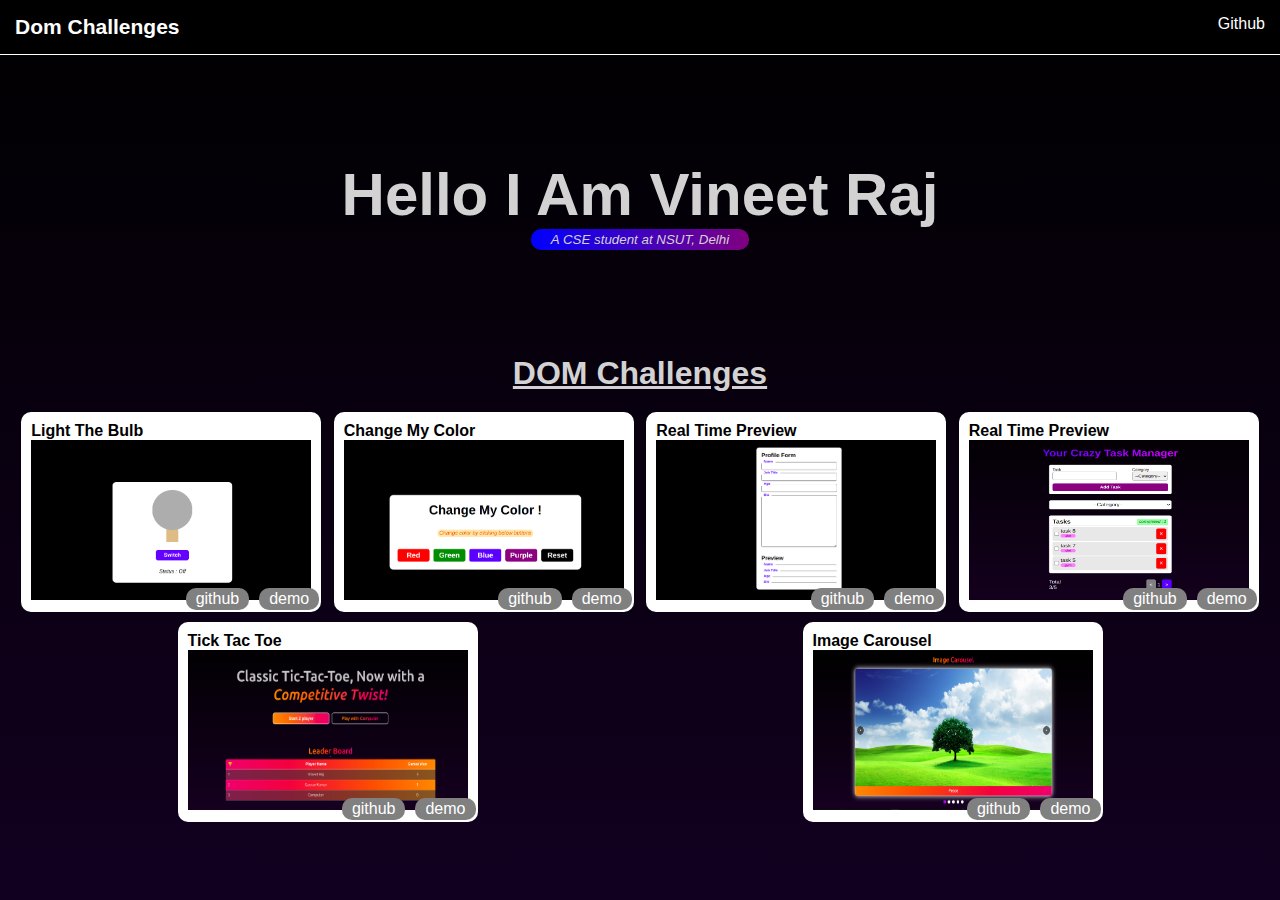
<file: index.html>
<!DOCTYPE html>
<html lang="en">
  <head>
    <meta charset="UTF-8" />
    <meta name="viewport" content="width=device-width, initial-scale=1.0" />
    <link rel="stylesheet" href="./src/styles.css" />
    <title>Cohort JS Challenges</title>
  </head>
  <body>
    <nav>
      <a href="/">Dom Challenges</a>

      <div class="social-links">
        <a href="https://www.github.com"> Github </a>
      </div>
    </nav>

    <div class="hero">
      <h1>Hello I Am Vineet Raj</h1>
      <small>A CSE student at NSUT, Delhi</small>
    </div>

    <main>
      <h1>DOM Challenges</h1>

      <div class="challenges">
        <div class="challenge-container">
          <p>Light The Bulb</p>
          <img src="./src/assets/light-the-bulb.png" alt="light-the-bulb" />
          <div class="links">
            <a
              href="https://github.com/MrVineetRaj/cohort-js-challenges/tree/main/01_light-the-bulb"
              >github</a
            >
            <a href="/01_light-the-bulb">demo</a>
          </div>
        </div>
        <div class="challenge-container">
          <p>Change My Color</p>
          <img src="./src/assets/change-the-color.png" alt="change-the-color" />
          <div class="links">
            <a
              href="https://github.com/MrVineetRaj/cohort-js-challenges/tree/main/02_change-my-color"
              >github</a
            >
            <a href="/02_change-my-color/">demo</a>
          </div>
        </div>
        <div class="challenge-container">
          <p>Real Time Preview</p>
          <img
            src="./src/assets/real-time-preview.png"
            alt="real-time-preview"
          />
          <div class="links">
            <a
              href="https://github.com/MrVineetRaj/cohort-js-challenges/tree/main/03_real-time-form-preview"
              >github</a
            >
            <a href="/03_real-time-form-preview/">demo</a>
          </div>
        </div>
        <div class="challenge-container">
          <p>Real Time Preview</p>
          <img src="./src/assets/task-manager.png" alt="task-manager" />
          <div class="links">
            <a
              href="https://github.com/MrVineetRaj/cohort-js-challenges/tree/main/04_task-manager"
              >github</a
            >
            <a href="/04_task-manager/">demo</a>
          </div>
        </div>
        <div class="challenge-container">
          <p>Tick Tac Toe</p>
          <img src="./src/assets/tic-tac-toe.png" alt="task-manager" />
          <div class="links">
            <a
              href="https://github.com/MrVineetRaj/cohort-js-challenges/tree/main/tic-tac-toe"
              >github</a
            >
            <a href="/tic-tac-toe/">demo</a>
          </div>
        </div>
        <div class="challenge-container">
          <p>Image Carousel</p>
          <img src="./src/assets/image-carousel.png" alt="task-manager" />
          <div class="links">
            <a
              href="https://github.com/MrVineetRaj/cohort-js-challenges/tree/main/image-carousel"
              >github</a
            >
            <a href="/image-carousel">demo</a>
          </div>
        </div>
      </div> 


    
      
      </div>
    </main>
  </body>
</html>
</file>
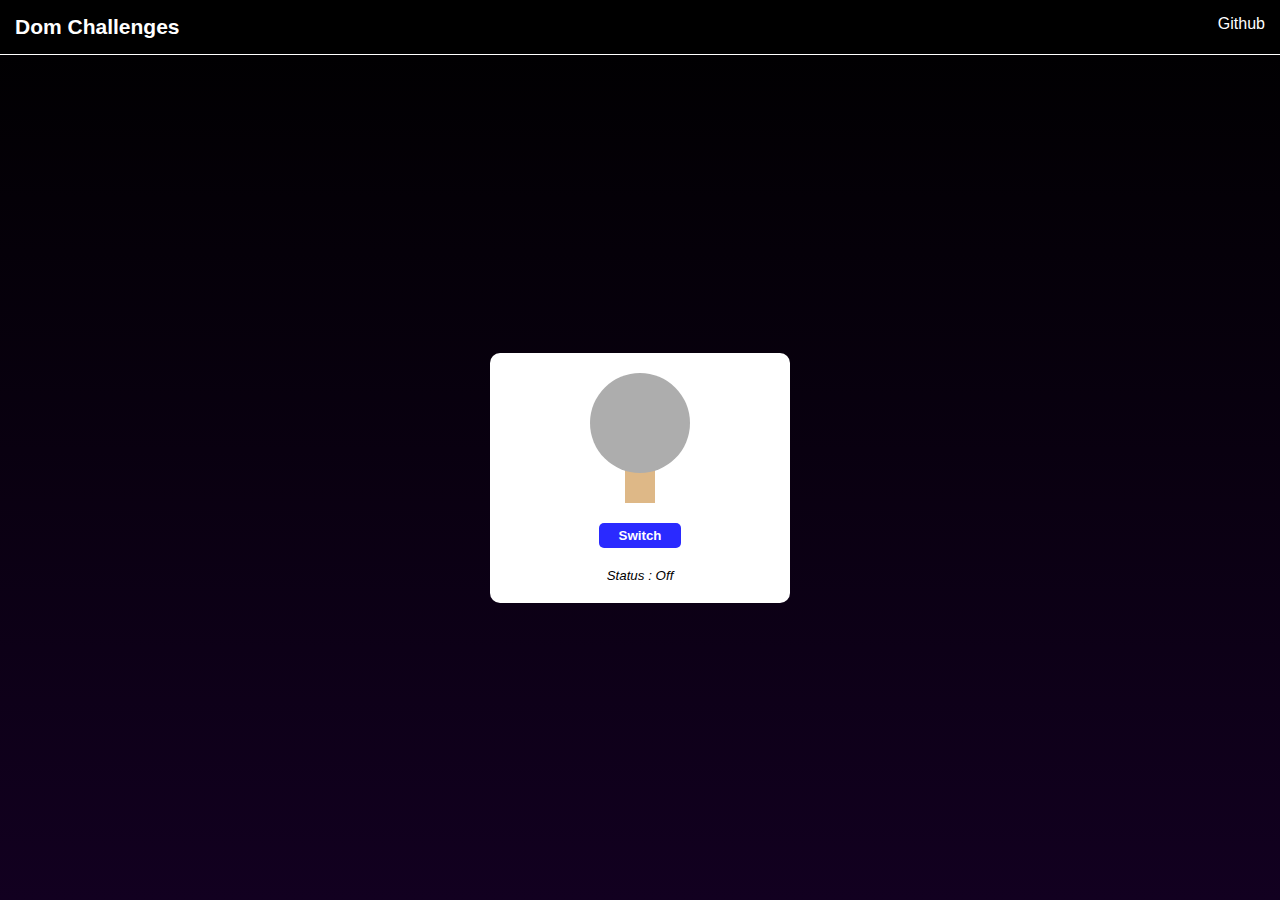
<file: 01_light-the-bulb/index.html>
<!DOCTYPE html>
<html lang="en">
  <head>
    <meta charset="UTF-8" />
    <meta name="viewport" content="width=device-width, initial-scale=1.0" />
    <link rel="stylesheet" href="./styles.css" />
    <title>Light the Bulb</title>
  </head>
  <body>
    <nav>
      <a href="/">Dom Challenges</a>

      <div class="social-links">
        <a href="https://www.github.com"> Github </a>
      </div>
    </nav>
    <main>
      <div class="container">
        <div class="bulb-container">
          <div id="bulb"></div>
          <div class="bulb-circuit"></div>
        </div>
        <button id="switch">Switch</button>
        <small>Status : <span id="status">Off</span></small>
      </div>
    </main>
    <script src="./script.js"></script>
  </body>
</html>
</file>
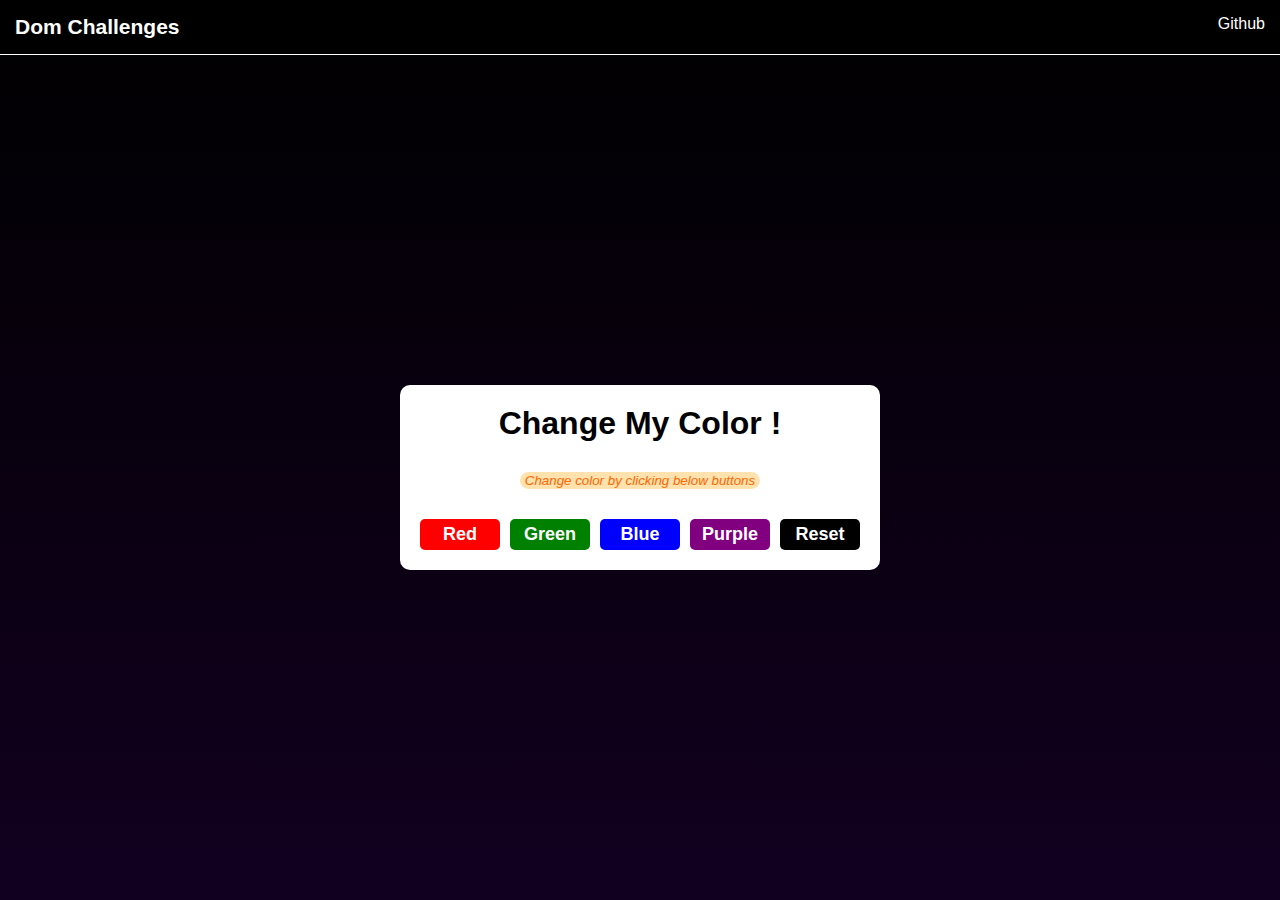
<file: 02_change-my-color/index.html>
<!DOCTYPE html>
<html lang="en">
  <head>
    <meta charset="UTF-8" />
    <meta name="viewport" content="width=device-width, initial-scale=1.0" />
    <link rel="stylesheet" href="styles.css" />
    <title>Change My Color</title>
  </head>
  <body>
    <nav>
      <a href="/">Dom Challenges</a>

      <div class="social-links">
        <a href="https://www.github.com"> Github </a>
      </div>
    </nav>

    <main>
      <div class="container">
        <h1 id="target">Change My Color !</h1>
        <small>Change color by clicking below buttons</small>
        <div class="btn-container">
          <button class="btn" id="red-btn">Red</button>
          <button class="btn" id="green-btn">Green</button>
          <button class="btn" id="blue-btn">Blue</button>
          <button class="btn" id="purple-btn">Purple</button>
          <button class="btn" id="reset-btn">Reset</button>
        </div>
      </div>
    </main>
    <script src="./script.js"></script>
  </body>
</html>
</file>
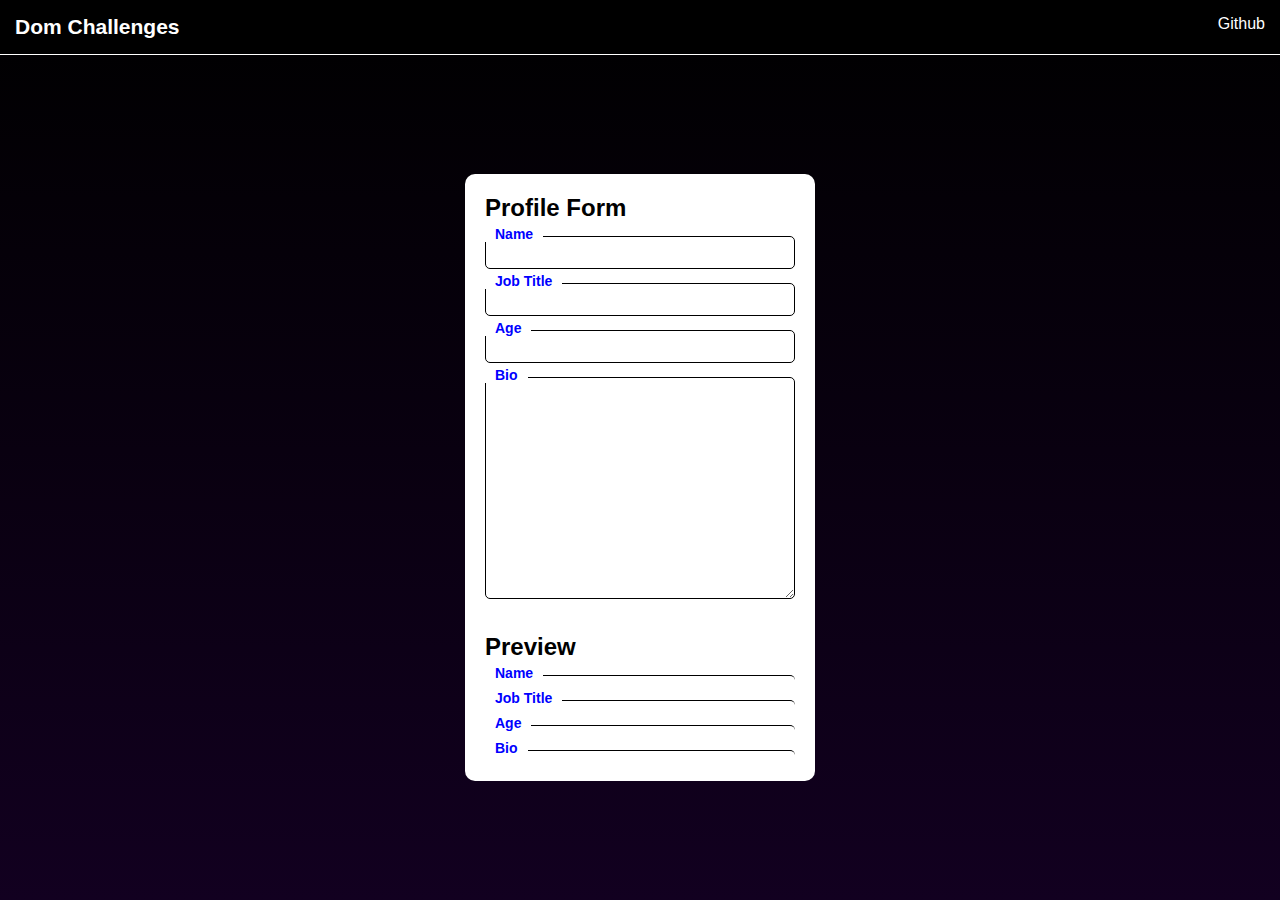
<file: 03_real-time-form-preview/index.html>
<!DOCTYPE html>
<html lang="en">
  <head>
    <meta charset="UTF-8" />
    <meta name="viewport" content="width=device-width, initial-scale=1.0" />
    <link rel="stylesheet" href="styles.css" />
    <title>Change My Color</title>
  </head>
  <body>
    <nav>
      <a href="/">Dom Challenges</a>

      <div class="social-links">
        <a href="https://www.github.com"> Github </a>
      </div>
    </nav>

    <main>
      <div class="container">
        <form action="" class="profileForm" id="profileForm">
          <legend>
            <h2>Profile Form</h2>
          </legend>
          <span>
            <input type="text" name="name" />
            <label for="name">Name</label>
          </span>
          <span>
            <input type="text" name="jobTitle" />
            <label for="jobTitle">Job Title</label>
          </span>
          <span>
            <input type="text" name="age" />
            <label for="age">Age</label>
          </span>
          <span>
            <textarea type="text" name="bio" rows="10"></textarea>
            <label for="bio">Bio</label>
          </span>
        </form>

        <div class="profileForm">
          <h2>Preview</h2>
          <span>
            <p id="name-preview"></p>
            <label>Name</label>
          </span>
          <span>
            <p id="jobTitle-preview"></p>
            <label>Job Title</label>
          </span>
          <span>
            <p id="age-preview"></p>
            <label>Age</label>
          </span>
          <span>
            <p id="bio-preview"></p>
            <label>Bio</label>
          </span>
        </div>
      </div>
    </main>

    <script src="./script.js"></script>
  </body>
</html>
</file>
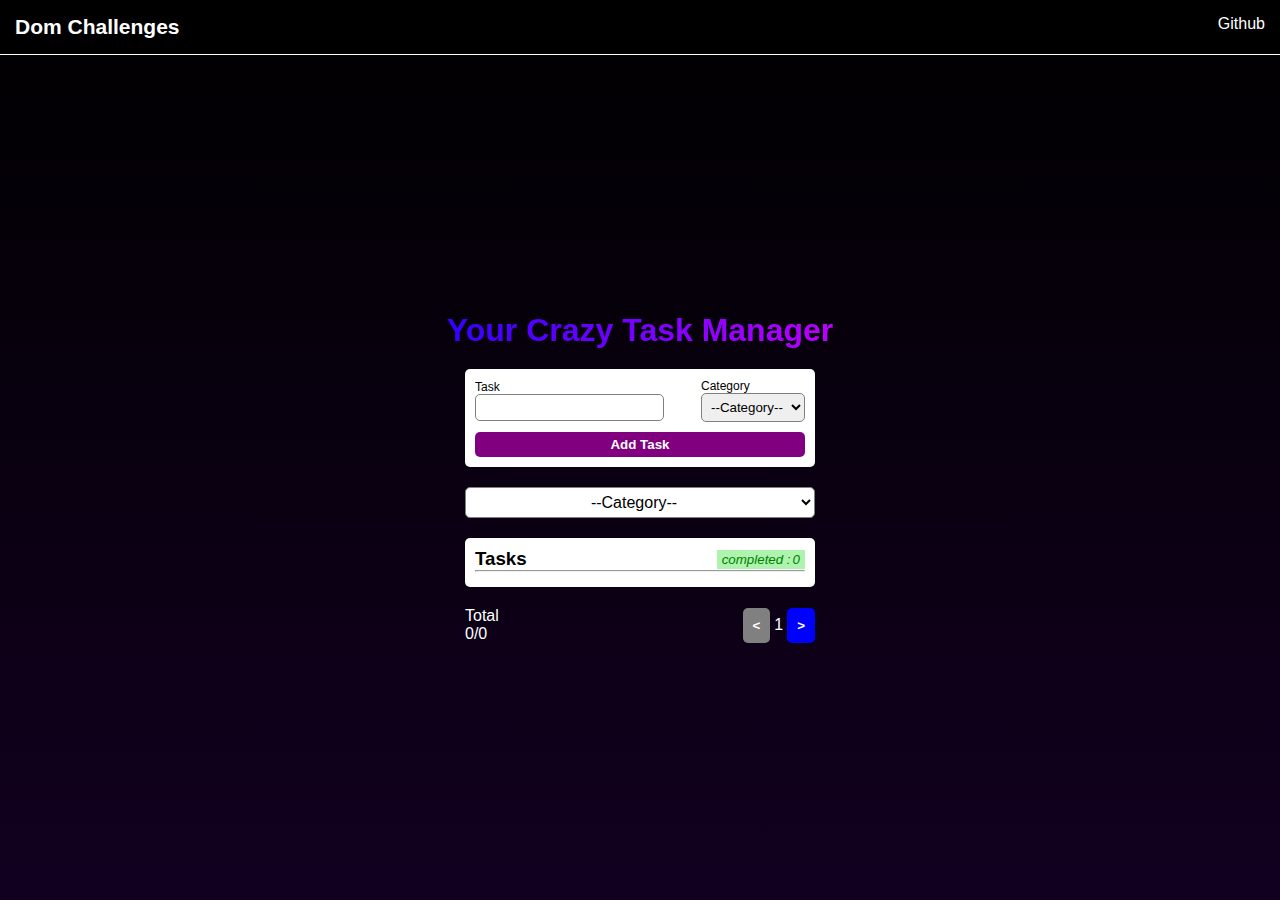
<file: 04_task-manager/index.html>
<!DOCTYPE html>
<html lang="en">
  <head>
    <meta charset="UTF-8" />
    <meta name="viewport" content="width=device-width, initial-scale=1.0" />
    <link rel="stylesheet" href="styles.css" />
    <title>Task Manager</title>
  </head>
  <body>
    <nav>
      <a href="/">Dom Challenges</a>

      <div class="social-links">
        <a href="https://www.github.com"> Github </a>
      </div>
    </nav>

    <main>
      <h1 class="heading">Your Crazy Task Manager</h1>
      <div class="container">
        <form action="" id="task-form">
          <div class="task-details">
            <span>
              <label for="">Task</label>
              <input type="text" name="task" />
            </span>
            <span>
              <label for="">Category</label>
              <select name="category">
                <option value="">--Category--</option>
                <option value="academics">Academics</option>
                <option value="diet">Diet</option>
                <option value="job">Job</option>
                <option value="gym">Gym</option>
              </select>
            </span>
          </div>

          <button type="submit">Add Task</button>
        </form>

        <select name="filter" id="filter">
          <option value="">--Category--</option>
          <option value="academics">Academics</option>
          <option value="diet">Diet</option>
          <option value="job">Job</option>
          <option value="gym">Gym</option>
        </select>

        <div class="tasks-container">
          <span class="tasks-container-header">
            <h3>Tasks</h3>
            <small class="completed"
              >completed : <span id="no-of-tasks-completed">0</span></small
            >
          </span>
          <hr />
          <ul id="taskList">
            <li>
              <input type="checkbox" id="mark-completed" />
              <span class="li-right">
                <span>
                  <p>Hello</p>
                  <small>Cat</small>
                </span>
                <button>X</button></span
              >
            </li>
          </ul>
        </div>

        <div class="output">
          <p>Total <span id="numberOfTasksDisplayed"></span></p>
          <span>
            <button id="prev">&lt</button>
            <p id="page">1</p>
            <button id="next">&gt</button>
          </span>
        </div>
      </div>
    </main>

    <script src="./script.js"></script>
  </body>
</html>
</file>
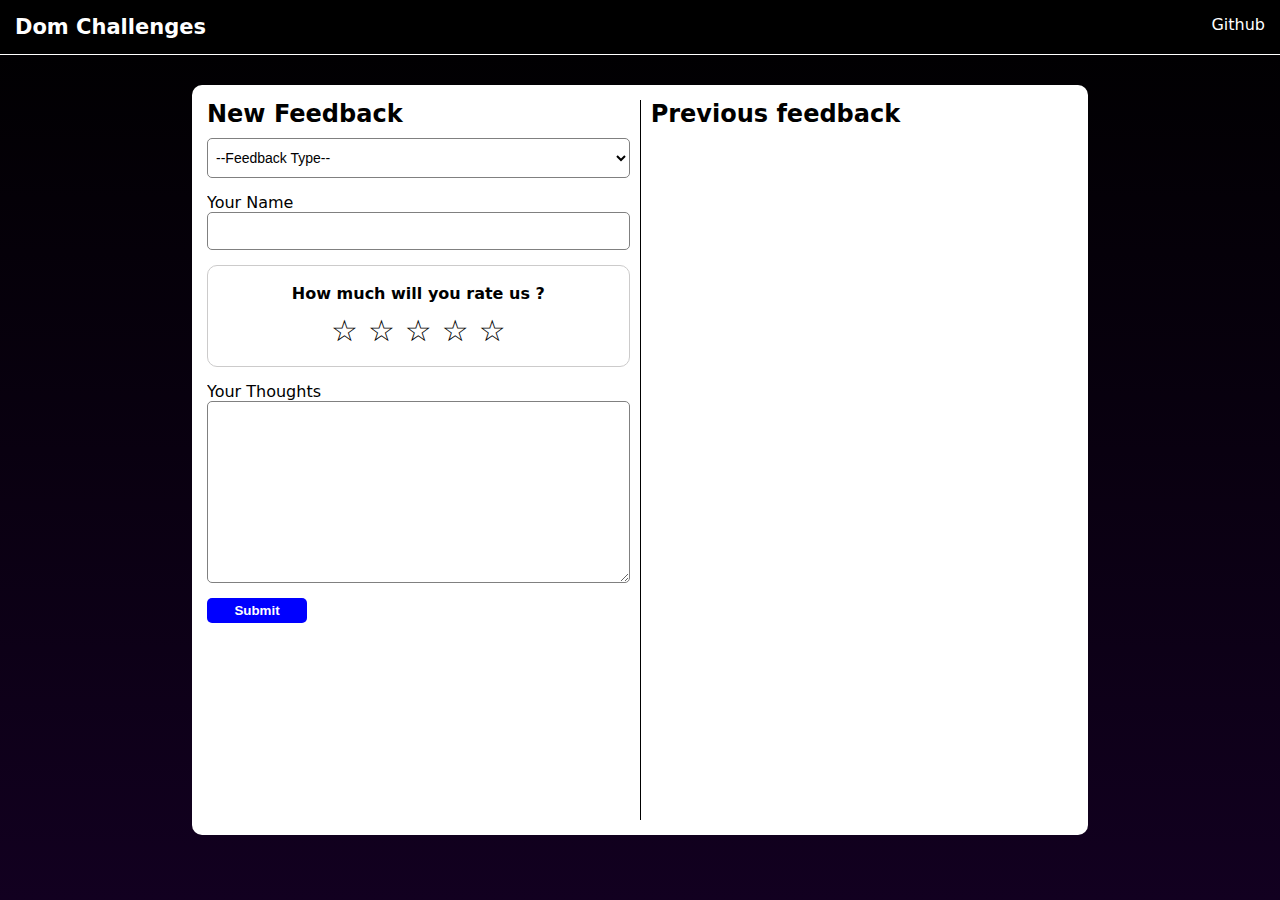
<file: 06_review-collection/index.html>
<!DOCTYPE html>
<html lang="en">
  <head>
    <meta charset="UTF-8" />
    <meta name="viewport" content="width=device-width, initial-scale=1.0" />
    <link rel="shortcut icon" href="../src/assets/logo.svg" type="image" />

    <link rel="stylesheet" href="styles.css" />
    <title>Review Collector</title>
  </head>
  <body>
    <nav>
      <a href="/">Dom Challenges</a>

      <div class="social-links">
        <a href="https://www.github.com"> Github </a>
      </div>
    </nav>

    <main>
      <div class="container">
        <div class="review-collection-container">
          <h2>New Feedback</h2>

          <form action="" class="feedback-form">
            <select name="" id="">
              <option value="">--Feedback Type--</option>
              <option value="bug">Report a Bug</option>
              <option value="feedback">Feedback</option>
            </select>
            <span class="input-container">
              <p>Your Name</p>
              <input type="text" />
            </span>
            <span class="input-container stars-container">
              <p>How much will you rate us ?</p>
              <span id="stars">
                <p class="star">&star;</p>
                <p class="star">&star;</p>
                <p class="star">&star;</p>
                <p class="star">&star;</p>
                <p class="star">&star;</p>
              </span>
            </span>
            <!-- &#11088; -->

            <span class="input-container">
              <p>Your Thoughts</p>
              <textarea name="" id="" rows="10"> </textarea>
            </span>

            <button class="" style="width: 100px; padding: 5px 20px ;font-weight: bold; color: white; border: 0;border-radius: 5px; background: blue;">Submit</button>
          </form>
        </div>
        <div class="review-display-container">
          <h2>Previous feedback</h2>
          <ul id="feedbacks">
            <li>
              <span>
                <div class="avatar">N</div>
                <span>
                  <p class="user-name">name</p>

                  <p class="rating">&#11088;&#11088;&#11088;&#11088;</p></span
                ></span
              >
              <p class="user-thoughts">
                Lorem ipsum dolor sit amet consectetur adipisicing elit. Placeat
                tempore numquam, quo ex temporibus quos sint fugiat accusantium
                tenetur recusandae.
              </p>
            </li>
          </ul>
        </div>
      </div>
    </main>

    <script src="./script.js"></script>
  </body>
</html>
</file>
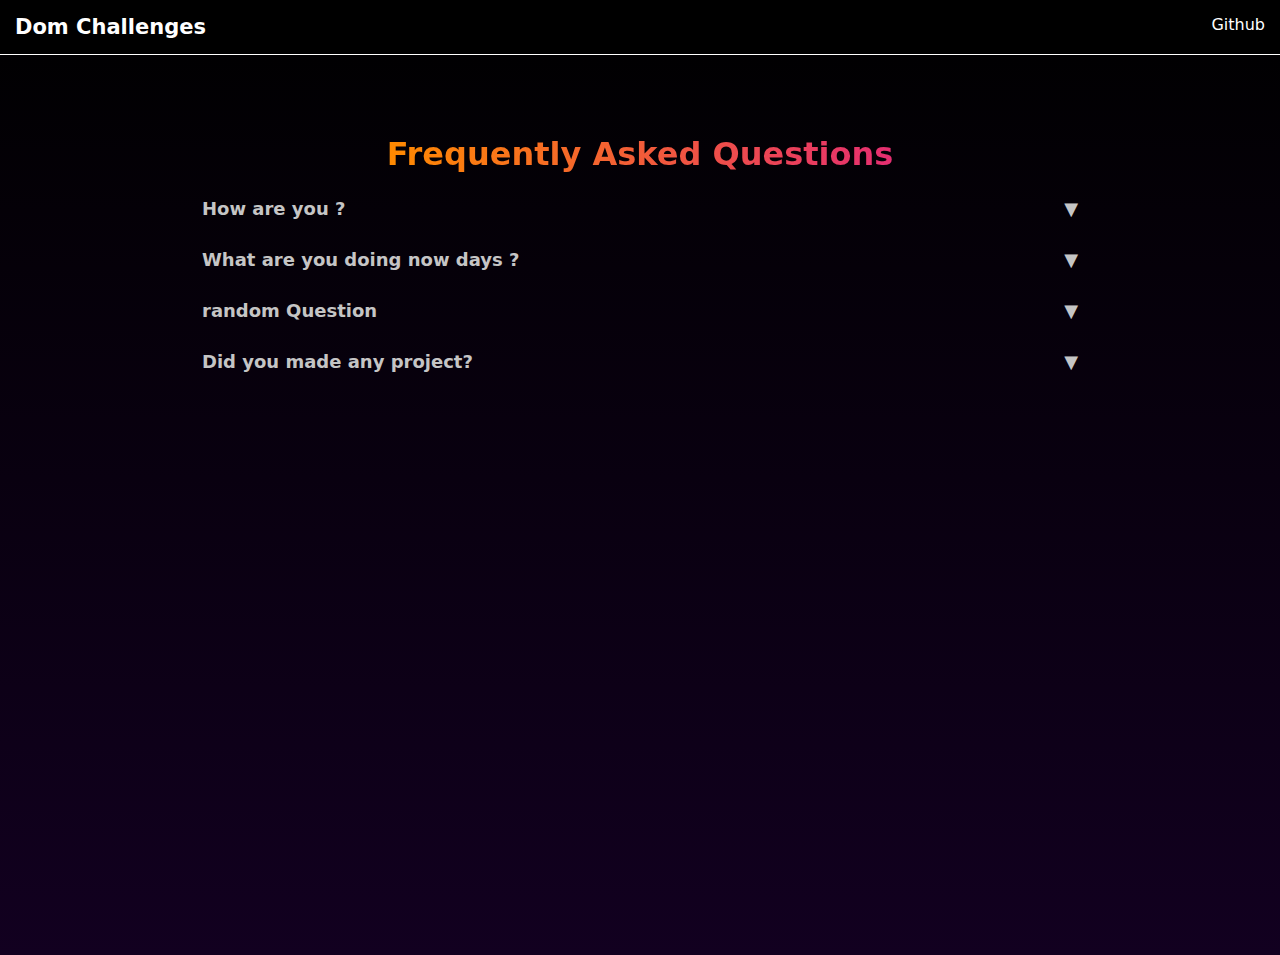
<file: accordion/index.html>
<!DOCTYPE html>
<html lang="en">
  <head>
    <meta charset="UTF-8" />
    <meta name="viewport" content="width=device-width, initial-scale=1.0" />
    <link rel="shortcut icon" href="../src/assets/logo.svg" type="image" />
    <link rel="stylesheet" href="styles.css" />
    <title>FAQs</title>
  </head>
  <body>
    <nav>
      <a href="/">Dom Challenges</a>

      <div class="social-links">
        <a href="https://www.github.com"> Github </a>
      </div>
    </nav>
    <div class="container">
      <h1 class="gradient-text">Frequently Asked Questions</h1>

      <div class="accordion-container">
        <p class="accordion-header">
          <span>How are you ?</span><span class="accordion-open-indicator">▼</span>
        </p>
        <p class="accordion-content">Doing great as always !</p>
      </div>
      <div class="accordion-container">
        <p class="accordion-header">
          <span>What are you doing now days ?</span
          ><span class="accordion-open-indicator">▼</span>
        </p>
        <p class="accordion-content">
          Learning Javascript from it's fundamentals
        </p>
      </div>
      <div class="accordion-container">
        <p class="accordion-header">
          <span>random Question</span
          ><span class="accordion-open-indicator">▼</span>
        </p>
        <p class="accordion-content">
          Lorem ipsum dolor, sit amet consectetur adipisicing elit. Autem
          mollitia eveniet corrupti, animi magni, unde temporibus numquam
          suscipit laboriosam nulla iure voluptas impedit class quasi quo obcaecati
          fugiat doloribus rerum?
        </p>
      </div>
      <div class="accordion-container">
        <p class="accordion-header">
          <span>Did you made any project?</span
          ><span class="accordion-open-indicator">▼</span>
        </p>
        <p class="accordion-content">Yep mad multiple projects</p>
      </div>
    </div>

    <!-- <script type="module" src="./dom-elements.js"></script> -->
    <script type="module" src="./script.js"></script>
  </body>
</html>
</file>
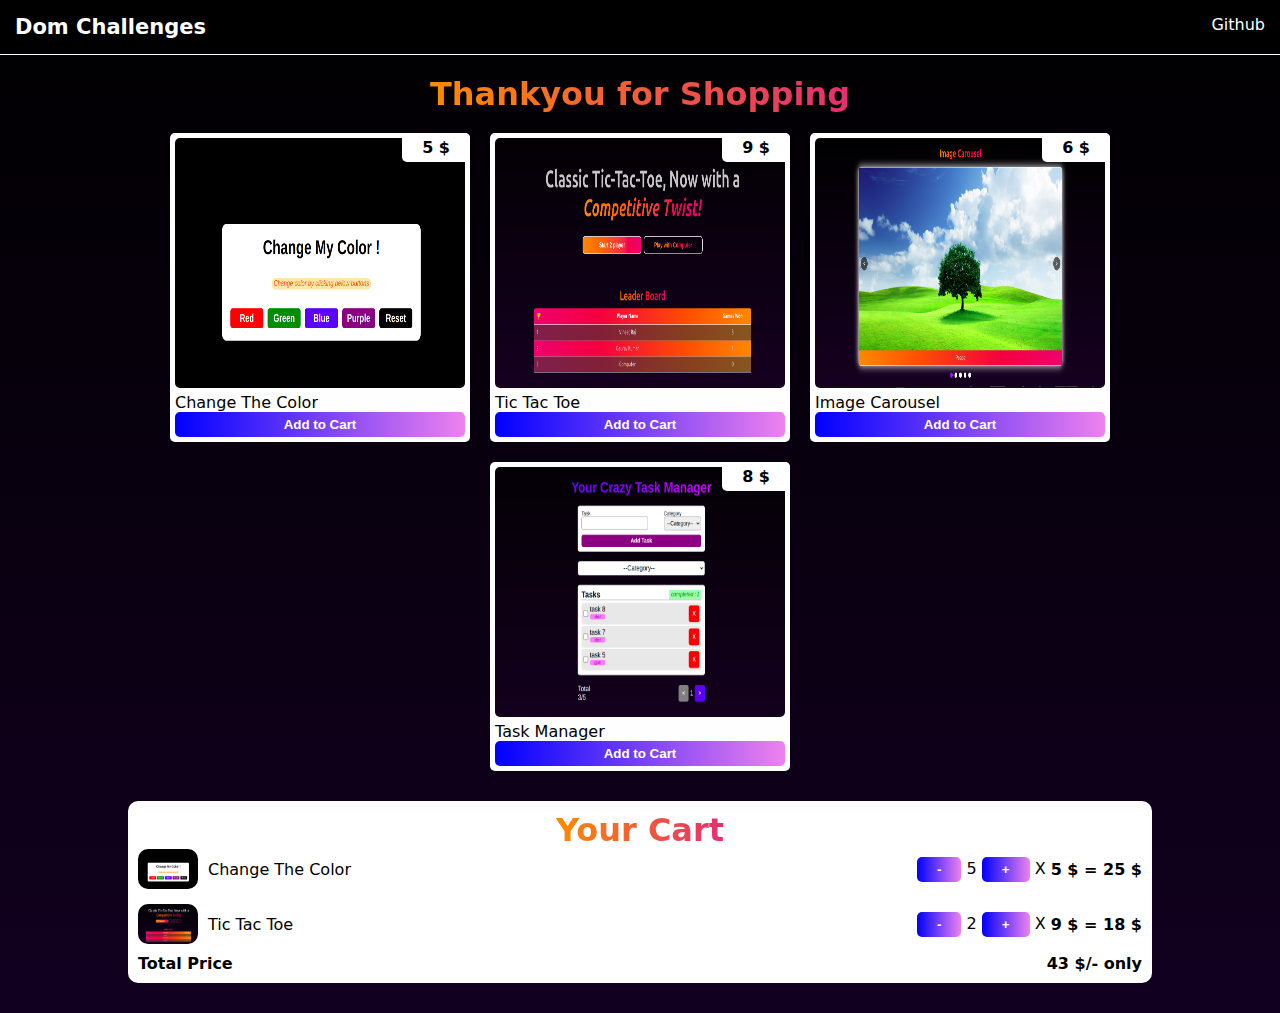
<file: cart/index.html>
<!DOCTYPE html>
<html lang="en">
  <head>
    <meta charset="UTF-8" />
    <meta name="viewport" content="width=device-width, initial-scale=1.0" />
    <link rel="shortcut icon" href="../src/assets/logo.svg" type="image" />
    <link rel="stylesheet" href="styles.css" />
    <title>Image Carousel</title>
  </head>
  <body>
    <nav>
      <a href="/">Dom Challenges</a>

      <div class="social-links">
        <a href="https://www.github.com"> Github </a>
      </div>
    </nav>
    <div class="container">
      <h1 class="gradient-text">Thankyou for Shopping</h1>
      <div class="products-container">
        <div class="product">
          <img
            src="../src/assets/change-the-color.png"
            alt=""
            class="product-image"
          />

          <span>
            <p>Change The Color</p>
            <button>Add to Cart</button>
          </span>
          <p class="price">5$</p>
        </div>
      </div>
    </div>
    <span class="cart-container">
      <h1 class="gradient-text">Your Cart</h1>
      <div class="cart-items-list">
        <div class="cart-item-container">
          <div class="left">
            <img src="../src/assets/change-the-color.png" alt="" />
            <p>Product Name</p>
          </div>

          <div class="right">
            <span class="cart-item-quantity-controls">
              <button class="decrease-quantity">-</button>
              <span class="product-quantity">1</span>
              <button class="increase-quantity">+</button>
              <span>X</span>
            </span>
            <span class="cart-item-quantity-price">20$</span>
          </div>
        </div>
      </div>
      <div class="total-price-display">
        <p>Total Price</p>
        <p id="total-price">5</p>
      </div>
    </span>

    <!-- <script type="module" src="./dom-elements.js"></script> -->
    <script type="module" src="./script.js"></script>
  </body>
</html>
</file>
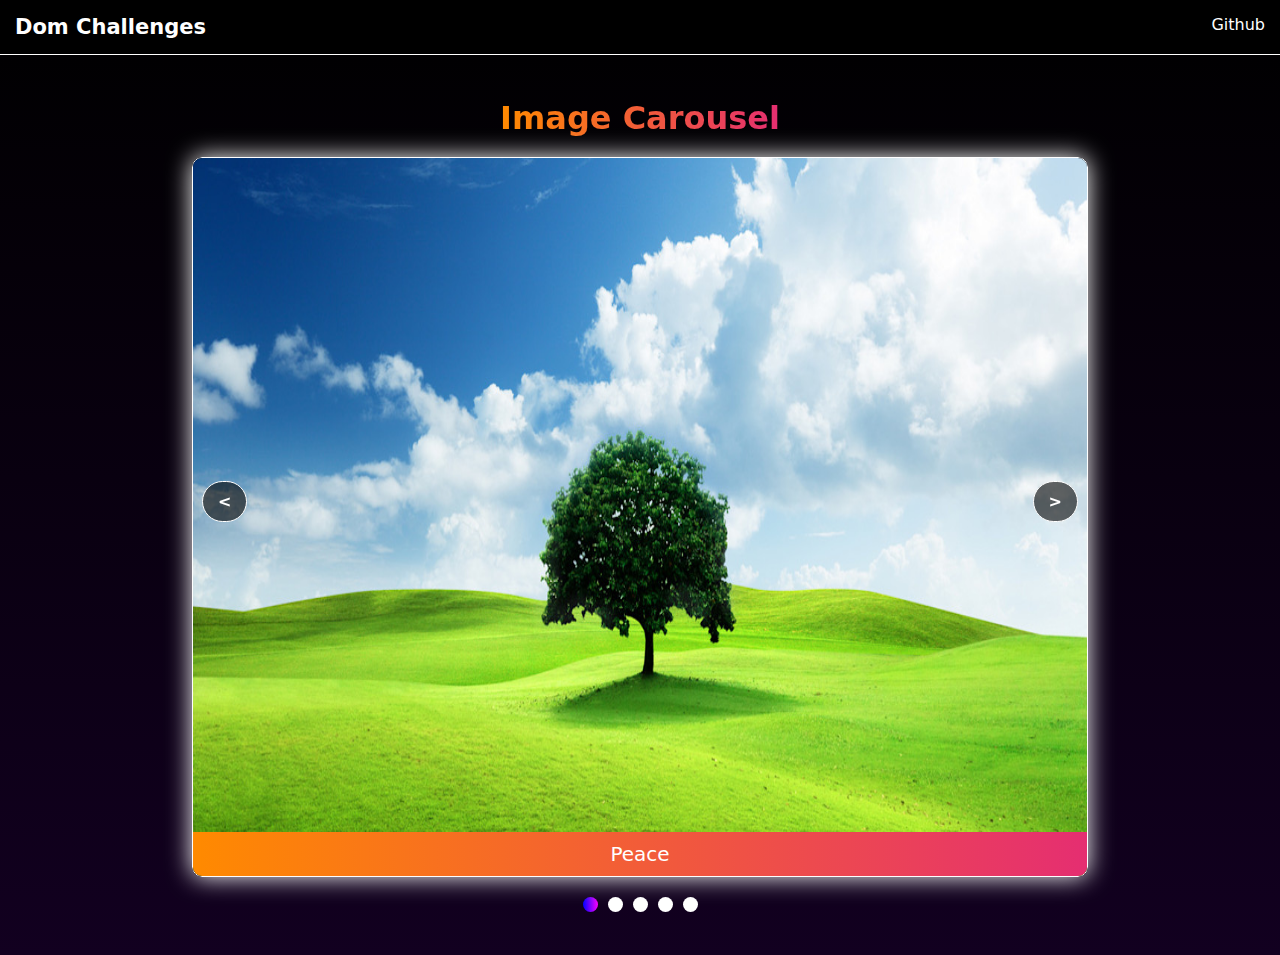
<file: image-carousel/index.html>
<!DOCTYPE html>
<html lang="en">
  <head>
    <meta charset="UTF-8" />
    <meta name="viewport" content="width=device-width, initial-scale=1.0" />
    <link rel="shortcut icon" href="../src/assets/logo.svg" type="image" />
    <link rel="stylesheet" href="styles.css" />
    <title>Image Carousel</title>
  </head>
  <body>
    <nav>
      <a href="/">Dom Challenges</a>

      <div class="social-links">
        <a href="https://www.github.com"> Github </a>
      </div>
    </nav>
    <div class="container">
      <h1 class="gradient-text">Image Carousel</h1>
      <div class="all-images">
        <span id="prev-btn" class="btn">&lt;</span>
        <span id="next-btn" class="btn">&gt;</span>
        <div id="img-4" class="img-container">
          <img src="./src/image-4.jpg" alt="" />
          <p>Peace</p>
        </div>
        <div id="img-2" class="img-container">
          <img src="./src/image-2.jpg" alt="" />
          <p>Cute chameleon</p>
        </div>
        <div id="img-3" class="img-container">
          <img src="./src/image-3.jpg" alt="" />
          <p>From top of the mountain</p>
        </div>
        <div id="img-1" class="img-container">
          <img src="./src/image-1.jpg" alt="" />
          <p>Beautiful Sunset View</p>
        </div>
        <div id="img-5" class="img-container">
          <img src="./src/image-5.jpg" alt="" />
          <p>Moving Slowly like turtle</p>
        </div>
      </div>

      <div class="image-tracker-container">
        <span class="image-tracker"></span>
        <span class="image-tracker"></span>
        <span class="image-tracker"></span>
        <span class="image-tracker"></span>
        <span class="image-tracker"></span>
      </div>
    </div>

    <script type="module" src="./dom-elements.js"></script>
    <script type="module" src="./script.js"></script>
  </body>
</html>
</file>
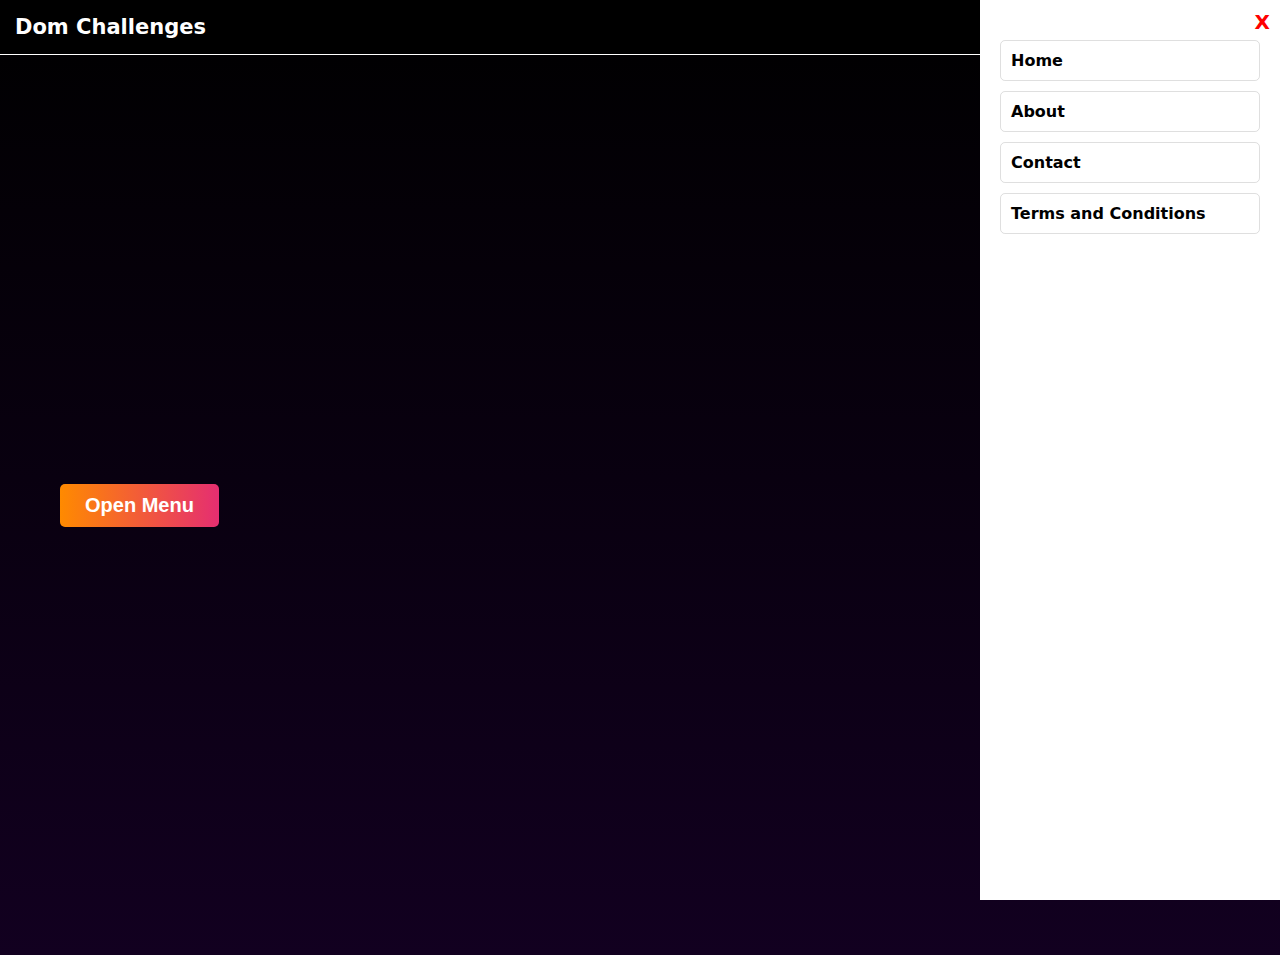
<file: side-menu/index.html>
<!DOCTYPE html>
<html lang="en">
  <head>
    <meta charset="UTF-8" />
    <meta name="viewport" content="width=device-width, initial-scale=1.0" />
    <link rel="shortcut icon" href="../src/assets/logo.svg" type="image" />
    <link rel="stylesheet" href="styles.css" />
    <title>Image Carousel</title>
  </head>
  <body>
    <nav>
      <a href="/">Dom Challenges</a>

      <div class="social-links">
        <a href="https://www.github.com"> Github </a>
      </div>
    </nav>
    <div class="container">
      <button id="open-menu">Open Menu</button>
    </div>

    <div class="side-menu">
      <ul>
        <li>Home</li>
        <li>About</li>
        <li>Contact</li>
        <li>Terms and Conditions</li>
      </ul>

      <span id="close-menu">X</span>
    </div>
    <script type="module" src="./script.js"></script>
  </body>
</html>
</file>
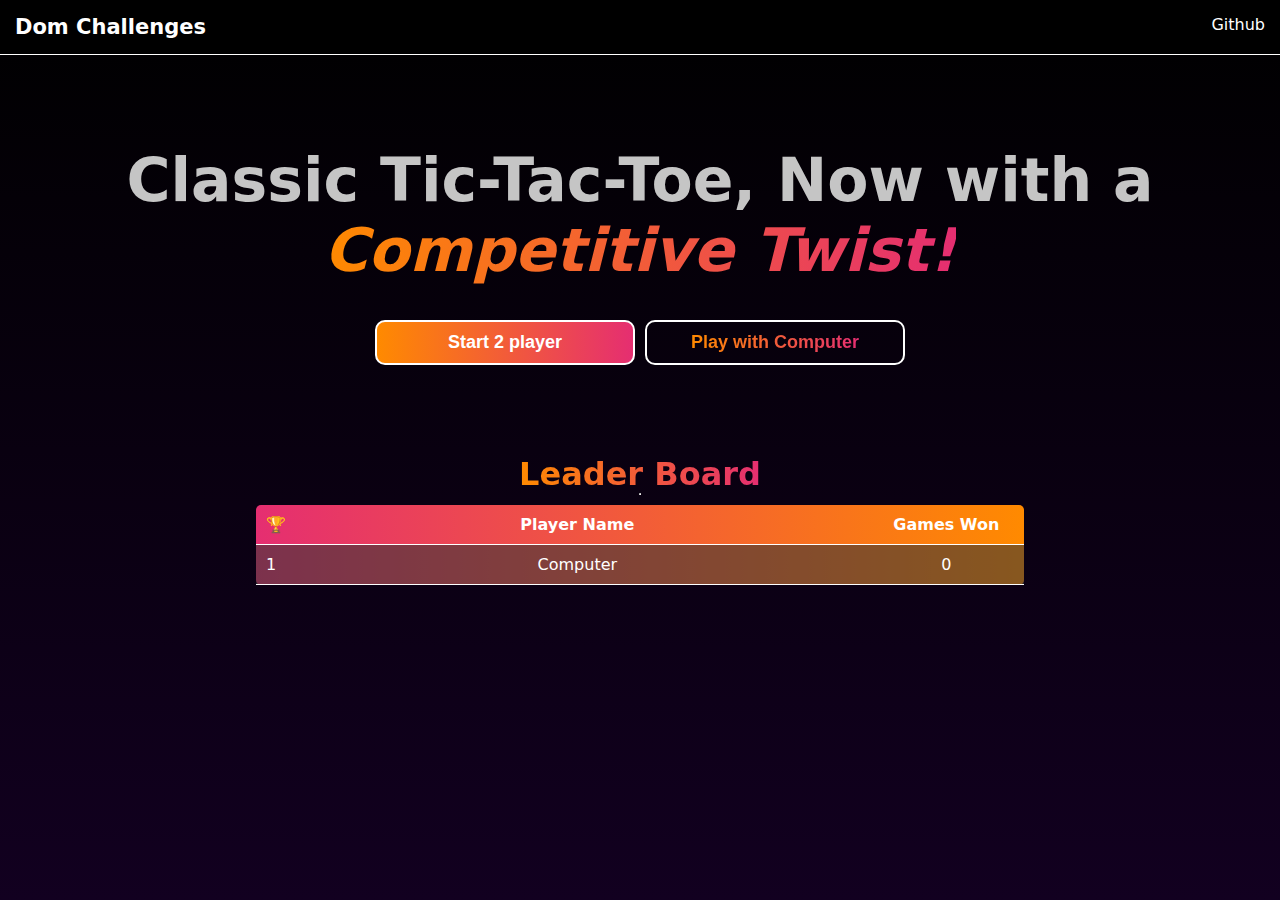
<file: tic-tac-toe/index.html>
<!DOCTYPE html>
<html lang="en">
  <head>
    <meta charset="UTF-8" />
    <meta name="viewport" content="width=device-width, initial-scale=1.0" />
    <link rel="shortcut icon" href="../src/assets/logo.svg" type="image" />
    <link rel="stylesheet" href="./styles/game-styles.css" />
    <link rel="stylesheet" href="./styles/styles.css" />
    <title>Tic Tac Toe</title>
  </head>
  <body>
    <nav>
      <a href="/">Dom Challenges</a>

      <div class="social-links">
        <a href="https://www.github.com"> Github </a>
      </div>
    </nav>
    <div class="hero">
      <h1>
        Classic Tic-Tac-Toe, Now with a <br />
        <span class="gradient-text"> Competitive Twist!</span>
      </h1>
      <div class="btns">
        <button id="start-player-btn">Start 2 player</button>
        <button id="start-computer-btn">
          <span class="gradient-text"> Play with Computer</span>
        </button>
      </div>
    </div>

    <div id="leader-board-container">
      <h1 class="gradient-text">Leader Board</h1>
      <hr />
      <div id="leader-board">
        <div id="leader-board-heading">
          <span class="ranking">🏆</span>
          <span class="player-name">Player Name</span>
          <span class="games-won">Games Won</span>
        </div>
        <div id="leader-board-ranking">
          <div>
            <span class="ranking">1</span>
            <span class="player-name">Computer</span>
            <span class="games-won">0</span>
          </div>
          <div>
            <span class="ranking">1</span>
            <span class="player-name">Computer</span>
            <span class="games-won">0</span>
          </div>
        </div>
      </div>
    </div>

    <div id="registration-forms">
      <h1 id="form-close-button">X</h1>
      <form action="" id="start-player-form">
        <legend class="gradient-text">
          <h2>Players Info</h2>
        </legend>
        <span class="input-container">
          <input type="text" name="player-1" id="input-player-1" />
          <label for="input-player-1" id="input-label-player-1">
            <p>Player 1 Name</p></label
          >
        </span>
        <span>
          <input type="text" name="player-2" id="input-player-2" />
          <label for="input-player-2" class="" id="input-label-player-2"
            >Player 2 Name</label
          >
        </span>
        <button type="submit">Start Game</button>
      </form>
      <form action="" id="start-computer-form">
        <legend class="gradient-text">
          <h2>Player Info</h2>
        </legend>
        <span>
          <input type="text" name="player-1" id="input-player" />
          <label for="play?player-1=&player-2=er" id="input-label-player">
            Player Name</label
          >
        </span>
        <button type="submit">Start Game</button>
      </form>
    </div>

    <div class="start-game-container">
      <div class="left-side">
        <div id="left-side-player-details">
          <!-- <span id="player-x-detail"> -->
          <h1 id="player-x-name">Vineet Raj X</h1>
          <span>
            Score &#58;
            <span id="player-x-score">0</span>
          </span>
        </div>
      </div>
      <div class="right-side">
        <div id="right-side-player-details">
          <!-- <span id="player-0-detail"> -->
          <h1 id="player-o-name">Computer O</h1>
          <span>
            Score &#58;
            <span id="player-o-score">O</span></span
          >
        </div>
      </div>
      <h1 id="player-name-next-turn">Vineet's Turn</h1>
      <div class="game-board">
        <span class="game-box"></span>
        <span class="game-box"></span>
        <span class="game-box"></span>
        <span class="game-box"></span>
        <span class="game-box"></span>
        <span class="game-box"></span>
        <span class="game-box"></span>
        <span class="game-box"></span>
        <span class="game-box"></span>
      </div>
      <button id="end-match-btn">End Match</button>
    </div>
    <script type="module" src="./scripts/dom-elemetns.js"></script>
    <script type="module" src="./scripts/game-play-script.js"></script>
    <script type="module" src="./scripts/script.js"></script>
    <script type="module" src="./scripts/styling-script.js"></script>
  </body>
</html>
</file>
<file: src/styles.css>
* {
  margin: 0;
  padding: 0;
  box-sizing: border-box;
}

body {
  background: linear-gradient(to bottom, black, rgb(18, 0, 32));
  font-family: "Segoe UI", Tahoma, Geneva, Verdana, sans-serif;
  min-height: 100svh;
  color: rgb(210, 210, 210);
}

nav {
  padding: 15px;
  border-bottom: 1px solid rgb(255, 255, 255);
  display: flex;
  justify-content: space-between;
  position: sticky;
  top: 0;
  background: black;

  a {
    color: white;
    text-decoration: none;
    font-weight: 700;
    font-size: 21px;
  }
  .social-links {
    a {
      font-weight: 500;
      font-size: 16px;
    }
  }
}

.hero {
  width: 100%;
  display: flex;
  flex-direction: column;
  align-items: center;
  min-height: 300px;
  justify-content: center;

  h1 {
    font-size: 60px;
  }

  small {
    background: linear-gradient(to right, blue, purple);
    padding: 3px 20px;
    border-radius: 10px;
    font-style: italic;
  }
}

main {
  display: flex;
  flex-direction: column;
  justify-content: center;
  align-items: center;
}

main h1 {
  text-decoration: underline;
}

.challenges {
  display: flex;
  margin: 20px;
  gap: 10px;
  flex-wrap: wrap;
  justify-content: space-around;
}
.challenge-container {
  min-width: 300px;
  width: 300px;
  height: 200px;
  background: #fff;
  border-radius: 10px;
  padding: 10px;
  position: relative;
  img {
    width: 100%;
    height: 160px;
  }
  p {
    color: black;
    font-weight: 700;
  }
  .links {
    position: absolute;
    display: flex;
    gap: 10px;
    right: 2px;
    bottom: 2px;
    a {
      text-decoration: none;
      color: white;
      background: gray;
      padding: 2px 10px;
      border-radius: 10px;
    }
  }
}
</file>
<file: 01_light-the-bulb/styles.css>
* {
  margin: 0;
  padding: 0;
  box-sizing: border-box;
}

body {
  display: flex;
  flex-direction: column;
  background: linear-gradient(to bottom, black, rgb(18, 0, 32));
  font-family: "Segoe UI", Tahoma, Geneva, Verdana, sans-serif;
  height: 100svh;
}
nav {
  padding: 15px;
  border-bottom: 1px solid rgb(255, 255, 255);
  display: flex;
  justify-content: space-between;
  position: sticky;
  top: 0;
  background: black;

  a {
    color: white;
    text-decoration: none;
    font-weight: 700;
    font-size: 21px;
  }
  .social-links {
    a {
      font-weight: 500;
      font-size: 16px;
    }
  }
}

main {
  display: flex;
  height: 100%;
  justify-content: center;
  align-items: center;
}

.container {
  padding: 20px;
  background: white;
  border-radius: 10px;
  min-width: 300px;
  display: flex;
  align-items: center;
  justify-content: center;
  flex-direction: column;
  /* z-index: -2; */
  gap: 20px;
}
.bulb-container {
  display: flex;
  flex-direction: column;
  align-items: center;
}
#bulb {
  width: 100px;
  height: 100px;
  background: #adadad;
  border-radius: 100%;
  z-index: 2;
}

.bulb-circuit {
  background: burlywood;
  width: 30px;
  height: 40px;
  margin-top: -10px;
  z-index: 1;
}

#switch {
  background: rgb(42, 42, 255);
  color: white;
  border: 0;
  padding: 5px 20px;
  font-weight: 700;
  border-radius: 5px;
  cursor: pointer;
  z-index: 20;
}

small {
  font-style: italic;
  cursor: pointer;
}
</file>
<file: 02_change-my-color/styles.css>
* {
  margin: 0;
  padding: 0;
  box-sizing: border-box;
}

body {
  display: flex;
  background: linear-gradient(to bottom, black, rgb(18, 0, 32));
  font-family: "Segoe UI", Tahoma, Geneva, Verdana, sans-serif;
  min-height: 100svh;
  height: 100svh;
  flex-direction: column;
}

nav {
  padding: 15px;
  border-bottom: 1px solid rgb(255, 255, 255);
  display: flex;
  justify-content: space-between;
  position: sticky;
  top: 0;
  background: black;

  a {
    color: white;
    text-decoration: none;
    font-weight: 700;
    font-size: 21px;
  }
  .social-links {
    a {
      font-weight: 500;
      font-size: 16px;
    }
  }
}

main {
  display: flex;
  height: 100%;
  justify-content: center;
  align-items: center;
}

.container {
  padding: 20px;
  background: white;
  border-radius: 10px;
  min-width: 300px;
  display: flex;
  align-items: center;
  justify-content: center;
  flex-direction: column;
  gap: 30px;
}

small {
  font-style: italic;
  background: rgb(255, 226, 173);
  color: rgb(255, 102, 0);
  padding: 1px 5px;
  border-radius: 20px;
}

.btn-container {
  display: flex;
  gap: 10px;
}

button {
  border: 0;
  padding: 5px 10px;
  font-size: 18px;
  border-radius: 5px;
  width: 80px;
  transition: all 0.5s ease;
  font-weight: 700;
  color: white;
  &:active {
    scale: 0.8;
  }
}

#target {
  transition: all 0.3s ease;
}

#red-btn {
  background: red;
}

#green-btn {
  background: green;
}

#blue-btn {
  background: blue;
}

#purple-btn {
  background: purple;
}

#reset-btn {
  background: rgb(0, 0, 0);
}
</file>
<file: 03_real-time-form-preview/styles.css>
* {
  margin: 0;
  padding: 0;
  box-sizing: border-box;
}

body {
  display: flex;
  background: linear-gradient(to bottom, black, rgb(18, 0, 32));
  font-family: "Segoe UI", Tahoma, Geneva, Verdana, sans-serif;
  min-height: 100svh;
  height: 100svh;
  flex-direction: column;
}

nav {
  padding: 15px;
  border-bottom: 1px solid rgb(255, 255, 255);
  display: flex;
  justify-content: space-between;
  position: sticky;
  top: 0;
  background: black;

  a {
    color: white;
    text-decoration: none;
    font-weight: 700;
    font-size: 21px;
  }
  .social-links {
    a {
      font-weight: 500;
      font-size: 16px;
    }
  }
}
main {
  display: flex;
  height: 100%;
  justify-content: center;
  align-items: center;
}
.container {
  padding: 20px;
  background: white;
  border-radius: 10px;
  min-width: 350px;
  display: flex;
  align-items: center;
  justify-content: center;
  flex-direction: column;
  gap: 30px;
  width: 350px;
}

.profileForm {
  display: flex;
  flex-direction: column;
  gap: 14px;
  width: 100%;
}

span {
  position: relative;
  width: 100%;
  /* background: #000; */

  input,
  textarea {
    width: 100%;
    padding: 5px 10px;
    font-size: 18px;
    outline: none;
    border-radius: 5px;
    border: 1px solid black;
  }

  p {
    width: 100%;
    padding: 5px 10px;
    font-size: 16px;
    outline: none;
    border-radius: 5px;
    border-top: 1px solid black;
    text-wrap: wrap;
  }

  label {
    position: absolute;
    font-size: 14px;
    left: 0;
    top: -10px;
    background: white;
    font-weight: 700;
    color: blue;
    padding: 0 10px;
  }
}
</file>
<file: 04_task-manager/styles.css>
* {
  margin: 0;
  padding: 0;
  box-sizing: border-box;
}

body {
  display: flex;
  background: linear-gradient(to bottom, black, rgb(18, 0, 32));
  font-family: "Segoe UI", Tahoma, Geneva, Verdana, sans-serif;
  min-height: 100svh;
  height: 100svh;
  flex-direction: column;
}

nav {
  padding: 15px;
  border-bottom: 1px solid rgb(255, 255, 255);
  display: flex;
  justify-content: space-between;
  position: sticky;
  top: 0;
  background: black;

  a {
    color: white;
    text-decoration: none;
    font-weight: 700;
    font-size: 21px;
  }
  .social-links {
    a {
      font-weight: 500;
      font-size: 16px;
    }
  }
}

main {
  display: flex;
  height: 100%;
  justify-content: center;
  align-items: center;
  flex-direction: column;
  gap: 20px;
}

.heading {
  background: linear-gradient(
    to right,
    #3300ff,
    #bb00ff
  ); /* Your gradient colors */
  -webkit-background-clip: text;
  background-clip: text;
  color: transparent; /* For most browsers */
  font-weight: 900;
}

.container {
  /* padding: 10px; */
  /* background: white; */
  min-width: 350px;
  width: 350px;
  display: flex;
  flex-direction: column;
  gap: 20px;
}

span {
  display: flex;
  flex-direction: column;
  label {
    font-size: 12px;
  }
}

form {
  padding: 10px;
  background: white;
  display: flex;
  justify-content: space-around;
  flex-direction: column;
  align-items: center;
  gap: 10px;
  border-radius: 5px;

  button {
    padding: 5px;
    background: purple;
    border: 0;
    border-radius: 5px;
    color: white;
    font-weight: 700;
    width: 100%;
  }
}

input,
select {
  padding: 5px;
  border: 1px solid gray;
  border-radius: 5px;
  outline: none;
}

.task-details {
  display: flex;
  width: 100%;
  align-items: center;
  justify-content: space-between;
}

.filter {
  width: 100%;
}

.tasks-container {
  background: white;
  padding: 10px;
  border-radius: 5px;
}

ul {
  list-style: none;
  display: flex;
  flex-direction: column;
  gap: 3px;
  width: 100%;
  margin-top: 5px;

  li {
    display: flex;
    width: 100%;
    /* justify-content: space-between; */
    padding: 5px;
    background: rgb(233, 232, 232);
    border-radius: 5px;
    gap: 5px;

    .li-right {
      display: flex;
      flex-direction: row;
      width: 100%;
      justify-content: space-between;
    }

    button {
      padding: 10px;
      border: 0;
      font-weight: 700;
      border-radius: 5px;
      background: red;
      color: white;
      transition: all 0.3s;
      cursor: pointer;

      &:active {
        scale: 0.8;
      }
    }

    small {
      background: rgb(255, 159, 255);
      color: purple;
      text-align: center;
      font-style: italic;
      border-radius: 5px;
      font-size: 10px;
    }
  }
}

#filter {
  background: white;
  text-align: center;
  padding: 5px 0;
  font-size: 16px;
}

.tasks-container-header {
  display: flex;
  flex-direction: row;
  align-items: center;
  justify-content: space-between;

  .completed {
    background: rgb(174, 244, 174);
    padding: 2px 5px;
    font-style: italic;
    color: green;
    display: flex;
    gap: 2px;
  }
}

.output {
  display: flex;
  color: white;
  justify-content: space-between;
  align-items: center;

  span {
    display: flex;
    flex-direction: row;
    align-items: center;
    gap: 4px;
    button {
      padding: 10px;
      border: 0;
      font-weight: 700;
      border-radius: 5px;
      background: blue;
      color: white;
      transition: all 0.3s;
      cursor: pointer;
      font-weight: 700;

      &:active {
        scale: 0.8;
      }
    }
  }
}
</file>
<file: 06_review-collection/styles.css>
* {
  margin: 0;
  padding: 0;
  box-sizing: border-box;
}

body {
  display: flex;
  background: linear-gradient(to bottom, black, rgb(18, 0, 32));
  font-family: system-ui, -apple-system, BlinkMacSystemFont, "Segoe UI", Roboto,
    Oxygen, Ubuntu, Cantarell, "Open Sans", "Helvetica Neue", sans-serif;
  min-height: 100svh;
  /* height: 100svh; */
  flex-direction: column;
}

nav {
  padding: 15px;
  border-bottom: 1px solid rgb(255, 255, 255);
  display: flex;
  justify-content: space-between;
  position: sticky;
  top: 0;
  background: black;

  a {
    color: white;
    text-decoration: none;
    font-weight: 700;
    font-size: 21px;
  }
  .social-links {
    a {
      font-weight: 500;
      font-size: 16px;
    }
  }
}

main {
  margin-top: 30px;
  display: flex;
  /* height: 100vh; */
  justify-content: center;
  align-items: center;
  flex-direction: column;
  gap: 20px;
}

.container {
  background: white;
  border-radius: 10px;
  padding: 15px;
  display: flex;
  gap: 10px;
  width: 70%;
}

.review-collection-container,
.review-display-container {
  min-width: 300px;
  width: 100%;
  height: 80vh;
  overflow: hidden;
}

.review-display-container {
  border-left: 1px solid black;
  padding: 0 10px;
  overflow-y: scroll;
}
.feedback-form {
  display: flex;
  flex-direction: column;
  gap: 15px;
  margin-top: 10px;
}

input,
textarea,
select,
option {
  padding: 10px 4px;
  font-size: 14px;
  border: 1px solid gray;
  border-radius: 5px;
  background: white;
}

.input-container {
  display: flex;
  flex-direction: column;
}

#stars {
  display: flex;
  flex-direction: row;
  gap: 10px;
}

.stars-container {
  display: flex;
  flex-direction: column;
  justify-content: center;
  align-items: center;
  border: 1px solid rgb(204, 203, 203);
  padding: 18px;
  border-radius: 10px;
  gap: 10px;
  p{
    font-weight: bold;
  }
}
.star {
  font-size: 30px;
  cursor: pointer;
}
ul {
  display: flex;
  flex-direction: column;
  gap: 10px;
  margin-top: 10px;
  padding: 0 10px;
}
li {
  display: flex;
  flex-direction: column;
  gap: 10px;
  border: 1px solid rgb(184, 184, 184);
  padding: 10px;
  border-radius: 20px;
  position: relative;

  span {
    display: flex;
    align-items: center;
    gap: 10px;
    .user-name {
      font-size: 16px;
      font-weight: 700;
    }
    .avatar {
      display: flex;
      align-items: center;
      justify-content: center;
      background: blue;
      width: 40px;
      height: 40px;
      border-radius: 100px;
      color: white;
      font-size: 18px;
      font-weight: bolder;
    }

    span {
      display: flex;
      flex-direction: column;
      gap: 0px;
      align-items: start;
    }

    .rating {
      position: absolute;
      font-size: 10px;
      background: #000;
      min-width: 100px;
      text-align: center;
      padding: 2px 5px;
      border-radius: 10px;
      right: 0;
      top: -5px;
    }
  }

  .user-thoughts {
    font-size: 14px;
  }
}


.timestamp{
  font-size: small;
}
</file>
<file: accordion/styles.css>
* {
  margin: 0;
  padding: 0;
  box-sizing: border-box;
}

body {
  display: flex;
  background: linear-gradient(to bottom, black, rgb(18, 0, 32));
  font-family: system-ui, -apple-system, BlinkMacSystemFont, "Segoe UI", Roboto,
    Oxygen, Ubuntu, Cantarell, "Open Sans", "Helvetica Neue", sans-serif;
  min-height: 100svh;
  /* height: 100svh; */
  flex-direction: column;
  color: rgb(197, 197, 197);
  /* align-items: center; */
  transition: all 0.5s ease-in;
}

nav {
  padding: 15px;
  border-bottom: 1px solid rgb(255, 255, 255);
  display: flex;
  justify-content: space-between;
  position: sticky;
  top: 0;
  background: black;
  width: 100%;

  a {
    color: white;
    text-decoration: none;
    font-weight: 700;
    font-size: 21px;
  }
  .social-links {
    a {
      font-weight: 500;
      font-size: 16px;
    }
  }
}

.gradient-text {
  background: linear-gradient(90deg, #ff8a00, #e52e71);
  background-clip: text;
  color: transparent;
}

.container {
  display: flex;
  align-items: center;
  /* justify-content: center; */
  min-height: 100svh;
  flex-direction: column;
  gap: 20px;
  padding-top: 80px;
  /* background-color: transparent; */
  transition: all 0.1s ease;
}

.accordion-container {
  width: 70vw;
  border-radius: 5px;
  padding: 5px;
  transition: all 0.1s ease-in-out;
  cursor: pointer;
}
.accordion-header {
  display: flex;
  flex-direction: row;
  align-items: center;
  justify-content: space-between;
  font-size: 18px;
  font-weight: bold;
  cursor: pointer;
  transition: all 0.2s ease-in-out;
  border-radius: 5px;
  padding: 0 5px;
}

.accordion-content {
  display: none;
  font-size: 14px;
  transition: all 0.2s ease-in-out;
  margin-top: 3px;
  padding: 3px 0 5px 5px;
  border-top: 1px solid rgb(0, 0, 0);
  border-radius: 2px;
  text-align: justify;
  width: 100%;
}

.accordion-indicator {
  transition: all 0.2s ease 1s;
}
</file>
<file: cart/styles.css>
* {
  margin: 0;
  padding: 0;
  box-sizing: border-box;
}

body {
  display: flex;
  background: linear-gradient(to bottom, black, rgb(18, 0, 32));
  font-family: system-ui, -apple-system, BlinkMacSystemFont, "Segoe UI", Roboto,
    Oxygen, Ubuntu, Cantarell, "Open Sans", "Helvetica Neue", sans-serif;
  min-height: 100svh;
  /* height: 100svh; */
  flex-direction: column;
  color: rgb(197, 197, 197);
  align-items: center;
  transition: all 0.5s ease-in;
}

nav {
  padding: 15px;
  border-bottom: 1px solid rgb(255, 255, 255);
  display: flex;
  justify-content: space-between;
  position: sticky;
  top: 0;
  background: black;
  width: 100%;
  z-index: 1000000;

  a {
    color: white;
    text-decoration: none;
    font-weight: 700;
    font-size: 21px;
  }
  .social-links {
    a {
      font-weight: 500;
      font-size: 16px;
    }
  }
}

.gradient-text {
  background: linear-gradient(90deg, #ff8a00, #e52e71);
  background-clip: text;
  color: transparent;
}

.container {
  display: flex;
  align-items: center;
  justify-content: center;
  /* min-height: 100svh; */
  flex-direction: column;
  gap: 20px;
  padding-top: 20px;
}

.products-container {
  display: flex;
  flex-direction: row;
  flex-wrap: wrap;
  gap: 20px;
  /* background: red; */
  justify-content: center;
  max-width: 80vw;
}

button {
  padding: 5px 20px;
  border: 0;
  background: linear-gradient(to right, blue, violet);
  font-weight: bold;
  color: white;
  border-radius: 5px;
  transition: all 0.1s ease;
  cursor: pointer;
  &:active {
    scale: 0.97;
  }
}

.product {
  width: 300px;
  padding: 5px;
  background: rgb(255, 254, 254);
  border-radius: 5px;
  position: relative;
  display: flex;
  flex-direction: column;
  justify-content: space-between;
  gap: 5px;
  img {
    width: 100%;
    height: 250px;
    border-radius: 5px;
  }
  p {
    color: black;
  }

  button {
    width: 100%;
  }

  .price {
    position: absolute;
    top: 0;
    right: 0;
    background: white;
    padding: 5px 20px;
    border-radius: 5px;
    color: rgb(0, 0, 0);
    font-weight: 700;
  }
}

.cart-container {
  margin: 30px 0;
  padding: 10px;
  background: white;
  width: 80vw;
  display: flex;
  flex-direction: column;
  align-items: center;
  border-radius: 10px;
}

.cart-items-list {
  display: flex;
  flex-direction: column;
  gap: 15px;
  width: 100%;
}

.cart-item-container {
  display: flex;
  flex-direction: row;
  justify-content: space-between;
  align-items: center;
  width: 100%;
  color: black;

  .left {
    display: flex;
    align-items: center;
    grid-area: 10px;
    gap: 10px;
  }

  .right {
    display: flex;
    flex-direction: row;
    align-items: center;
    gap: 5px;
  }

  .cart-item-quantity-price {
    font-weight: bold;
  }

  img {
    width: 60px;
    height: 40px;
    border-radius: 10px;
  }
}

.total-price-display {
  display: flex;
  width: 100%;
  margin-top: 10px;
  justify-content: space-between;
  font-weight: bold;
  color: black;
}
</file>
<file: image-carousel/styles.css>
* {
  margin: 0;
  padding: 0;
  box-sizing: border-box;
}

body {
  display: flex;
  background: linear-gradient(to bottom, black, rgb(18, 0, 32));
  font-family: system-ui, -apple-system, BlinkMacSystemFont, "Segoe UI", Roboto,
    Oxygen, Ubuntu, Cantarell, "Open Sans", "Helvetica Neue", sans-serif;
  min-height: 100svh;
  /* height: 100svh; */
  flex-direction: column;
  color: rgb(197, 197, 197);
  align-items: center;
  transition: all 0.5s ease-in;
}

nav {
  padding: 15px;
  border-bottom: 1px solid rgb(255, 255, 255);
  display: flex;
  justify-content: space-between;
  position: sticky;
  top: 0;
  background: black;
  width: 100%;

  a {
    color: white;
    text-decoration: none;
    font-weight: 700;
    font-size: 21px;
  }
  .social-links {
    a {
      font-weight: 500;
      font-size: 16px;
    }
  }
}

.gradient-text {
  background: linear-gradient(90deg, #ff8a00, #e52e71);
  background-clip: text;
  color: transparent;
}

.container {
  display: flex;
  align-items: center;
  justify-content: center;
  min-height: 100svh;
  flex-direction: column;
  gap: 20px;
}

.all-images {
  width: 70svw;
  height: 80vh;
  position: relative;
  box-shadow: 0px 0px 25px rgb(255, 255, 255);
  border-radius: 10px;

  overflow: hidden;
  .img-container {
    width: 100%;
    height: 100%;
    border: 1px solid white;
    border-radius: 10px;
    position: absolute;
    display: none;
    overflow: hidden;
    top: 0;
    img {
      width: 100%;
      height: 100%;
    }

    p {
      position: absolute;
      z-index: 20;
      width: 100%;
      bottom: 0;
      background: linear-gradient(90deg, #ff8a00, #e52e71);
      color: white;
      font-weight: 500;
      font-size: 20px;
      text-align: center;
      left: 0;
      padding: 10px;
    }
  }
}

.btn {
  background: rgba(0, 0, 0, 0.595);
  border: 1px solid white;
  color: white;
  font-weight: bold;
  padding: 10px 15px;
  border-radius: 100px;
  position: absolute;
  top: 45%;
  bottom: auto;
  cursor: pointer;
  transition: all 0.3s ease;
  z-index: 20;

  &:active {
    scale: 0.8;
  }
}

#next-btn {
  right: 10px;
}

#prev-btn {
  left: 10px;
}

.image-tracker-container {
  display: flex;
  gap: 10px;
}

.image-tracker {
  display: inline-block;
  /* background: linear-gradient(to right, blue, rgb(251, 0, 251)); */
  background-color: white;
  width: 15px;
  height: 15px;
  border-radius: 100%;
  cursor: pointer;
}

@keyframes rightEntry {
  0% {
    /* display: none; */
    left: 100%;
  }
  100% {
    /* display: inline-block; */
    left: 0;
  }
}

@keyframes leftExit {
  0% {
    /* display: inline-block; */
    left: 0%;
  }
  100% {
    display: none;
    left: -100%;
  }
}

@keyframes leftEntry {
  0% {
    /* display: none; */
    right: 100%;
  }
  100% {
    /* display: inline-block; */
    right: 0%;
  }
}

@keyframes rightExit {
  0% {
    /* display: inline-block; */
    right: 0%;
  }
  100% {
    /* display: none; */
    right: -100%;
  }
}
</file>
<file: side-menu/styles.css>
* {
  margin: 0;
  padding: 0;
  box-sizing: border-box;
}

body {
  display: flex;
  background: linear-gradient(to bottom, black, rgb(18, 0, 32));
  font-family: system-ui, -apple-system, BlinkMacSystemFont, "Segoe UI", Roboto,
    Oxygen, Ubuntu, Cantarell, "Open Sans", "Helvetica Neue", sans-serif;
  min-height: 100svh;
  /* height: 100svh; */
  flex-direction: column;
  color: rgb(197, 197, 197);
  align-items: center;
  transition: all 0.5s ease-in;
  overflow-x: hidden;
}

nav {
  padding: 15px;
  border-bottom: 1px solid rgb(255, 255, 255);
  display: flex;
  justify-content: space-between;
  position: sticky;
  top: 0;
  background: black;
  width: 100%;
  z-index: 20;

  a {
    color: white;
    text-decoration: none;
    font-weight: 700;
    font-size: 21px;
  }
  .social-links {
    a {
      font-weight: 500;
      font-size: 16px;
    }
  }
}

.gradient-text {
  background: linear-gradient(90deg, #ff8a00, #e52e71);
  background-clip: text;
  color: transparent;
}

.container {
  display: flex;
  align-items: start;
  justify-content: center;
  min-height: 100svh;
  flex-direction: column;
  gap: 20px;
  padding: 60px;
  width: 100%;
}

button {
  font-size: 20px;
  padding: 10px 25px;
  font-weight: bold;
  border: 0;
  border-radius: 5px;
  color: white;
  background: linear-gradient(90deg, #ff8a00, #e52e71);
  cursor: pointer;
  transition: all 0.2s ease-in;

  &:active {
    scale: 0.95;
  }
}

.side-menu {
  display: flex;
  min-height: 100svh;
  position: absolute;
  top: 0;
  bottom: 0;
  right: 0;
  opacity: 1;
  background: white;
  color: black;
  padding: 20px;
  width: 300px;
  z-index: 21;
  transition: all 0.5s ease-in-out;
  ul {
    margin-top: 20px;
    display: flex;
    flex-direction: column;
    gap: 10px;
    list-style: none;
    width: 100%;

    li {
      padding: 10px;
      border: 1px solid rgba(128, 128, 128, 0.252);
      width: 100%;
      border-radius: 5px;
      transition: all 0.2s ease-in;
      color: black;
      font-weight: bold;
      cursor: pointer;

      &:hover {
        background: linear-gradient(90deg, #ff8a00, #e52e71);
        color: white;
      }
      &:active {
        scale: 0.95;
      }
    }
  }
}

#close-menu {
  position: absolute;
  top: 10px;
  right: 10px;
  font-weight: bolder;
  color: red;
  font-size: 20px;
  cursor: pointer;
}
</file>
<file: tic-tac-toe/styles/game-styles.css>
.start-game-container {
  position: fixed;
  height: 100svh;
  width: 100svw;
  background: #000;
  top: 0;
  left: 0;
  display: none;
  flex-direction: column;
  justify-content: center;
  align-items: center;
}

.left-side {
  position: absolute;
  width: 50vw;
  background: rgb(128, 43, 0);
  height: 100vh;
  border-right: 5px solid black;
  left: -100%; /* Start off-screen */
  animation: animateLeft 0.5s ease forwards; /* Apply animation when class is added */
  padding: 20px;
  display: flex;
  align-items: start;
  justify-content: start;
  flex-direction: column;
  gap: 20px;
  color: white;
  font-size: 30px;
  text-align: left;
}

.right-side {
  background: rgb(45, 1, 99);
  position: absolute;
  width: 50vw;
  height: 100vh;
  right: -100%;
  border-left: 5px solid rgb(0, 0, 0);
  animation: animateRight 0.5s ease forwards; /* Apply animation when class is added */
  padding: 30px;
  display: flex;
  align-items: end;
  justify-content: end;
  flex-direction: column;
  gap: 20px;
  color: white;
  font-size: 30px;
  text-align: right;
}

#player-name-next-turn {
  background: linear-gradient(90deg, #ff8a00, #e52e71);
  background-clip: text;
  color: transparent;
  font-style: italic;
  z-index: 20;
  animation: showGameBoardWithDelay 0.5s ease forwards;
}

#end-match-btn{
  background: linear-gradient(90deg, #ff8a00, #e52e71);
  color: white;
  z-index: 20;
  border: 0;
  margin-top: 20px;
}

.game-board {
  display: grid; /* Initially hide the game board */
  grid-template-columns: repeat(3, 1fr);
  z-index: 20;
  gap: 5px;
  background: white;
  padding: 10px;
  border-radius: 10px;
  opacity: 0;
  animation: showGameBoardWithDelay 0.5s ease forwards;

  .game-box {
    border: 2px solid gray;
    border-radius: 5px;
    width: 80px;
    height: 80px;
    z-index: 20;
    display: flex;
    justify-content: center;
    align-items: center;
    font-weight: bold;
    font-size: 60px;
  }
}

@keyframes animateLeft {
  0% {
    left: -100%;
  }
  100% {
    left: 0vw;
  }
}

@keyframes animateRight {
  0% {
    right: -100%;
  }
  100% {
    right: 0vw;
  }
}

@keyframes showGameBoardWithDelay {
  0% {
    opacity: 0;
  }
  99% {
    opacity: 0;
  }
  100% {
    opacity: 1;
  }
}
</file>
<file: tic-tac-toe/styles/styles.css>
* {
  margin: 0;
  padding: 0;
  box-sizing: border-box;
}

body {
  display: flex;
  background: linear-gradient(to bottom, black, rgb(18, 0, 32));
  font-family: system-ui, -apple-system, BlinkMacSystemFont, "Segoe UI", Roboto,
    Oxygen, Ubuntu, Cantarell, "Open Sans", "Helvetica Neue", sans-serif;
  min-height: 100svh;
  /* height: 100svh; */
  flex-direction: column;
  color: rgb(197, 197, 197);
  align-items: center;
  transition: all 0.5s ease-in;
}

nav {
  padding: 15px;
  border-bottom: 1px solid rgb(255, 255, 255);
  display: flex;
  justify-content: space-between;
  position: sticky;
  top: 0;
  background: black;
  width: 100%;

  a {
    color: white;
    text-decoration: none;
    font-weight: 700;
    font-size: 21px;
  }
  .social-links {
    a {
      font-weight: 500;
      font-size: 16px;
    }
  }
}

.gradient-text {
  background: linear-gradient(90deg, #ff8a00, #e52e71);
  background-clip: text;
  color: transparent;
}

button {
  /* background: transparent; */
  min-width: 260px;
  padding: 10px 10px;
  font-size: 18px;
  font-weight: bold;
  border-radius: 10px;
  transition: all 0.3s ease;
  cursor: pointer;

  &:active {
    scale: 0.9;
  }
}

.hero {
  height: 400px;
  display: flex;
  flex-direction: column;
  align-items: center;
  justify-content: center;
  gap: 35px;
  h1 {
    font-size: 60px;
    text-align: center;

    span {
      font-style: italic;
    }
  }
  .btns {
    display: flex;
    align-items: center;
    justify-content: center;
    gap: 10px;
  }

  #start-player-btn {
    background: linear-gradient(90deg, #ff8a00, #e52e71);
    color: white;
    border: 2px solid white;
  }

  #start-computer-btn {
    background: transparent;
    color: white;
    border: 2px solid white;
  }
}

.input-container {
  position: relative;
}

input {
  background: transparent;
  border: 1px solid gray;
  padding: 3px 8px;
  font-size: 18px;
  border-radius: 5px;
  width: 100%;
  outline: none;
}

form {
  display: flex;
  flex-direction: column;
  gap: 25px;
  background: white;
  padding: 20px;
  border-radius: 10px;
  span {
    position: relative;
  }
  button {
    background: linear-gradient(90deg, #ff8a00, #e52e71);
    color: white;
    border: 2px solid white;
  }

  label {
    position: absolute;
    top: 6px;
    left: 10px;
    font-size: 14px;
    color: rgb(83, 83, 83);
  }
}

#registration-forms {
  position: fixed;
  width: 100vw;
  height: 100vh;
  display: flex;
  flex-direction: column;
  justify-content: center;
  align-items: center;
  background: rgb(0, 0, 0, 0.5);
  display: none;
}

#start-player-form {
  display: none;
}
#form-close-button {
  position: absolute;
  right: 10px;
  top: 10px;
  color: red;
  cursor: pointer;

  &:active {
    scale: 0.9;
  }
}

#leader-board-container {
  display: flex;
  flex-direction: column;
  min-width: 300px;
  align-items: center;
  justify-content: start;
  width: 60vw;
  margin-bottom: 20px;
}

#leader-board {
  width: 100%;
  background: linear-gradient(90deg, #e52e71, #ff8a00);
  border-radius: 5px;
  margin-top: 10px;

  #leader-board-heading {
    /* margin */
    display: flex;
    border-bottom: 1px solid rgb(255, 255, 255);
    font-weight: bold;
  }
  #leader-board-ranking div:nth-child(odd) {
    display: flex;
    border-bottom: 1px solid rgb(255, 255, 255);
    background: rgba(52, 52, 52, 0.592);
  }
  #leader-board-ranking div:nth-child(even) {
    display: flex;
    border-bottom: 1px solid rgb(255, 255, 255);
  }
  .ranking {
    width: 30px;
    padding: 10px;
    color: white;
    text-align: center;
  }
  .player-name {
    width: 100%;
    padding: 10px;
    color: white;
    text-align: center;
  }
  .games-won {
    width: 200px;
    padding: 10px;
    color: white;
    text-align: center;
  }
}
</file>
